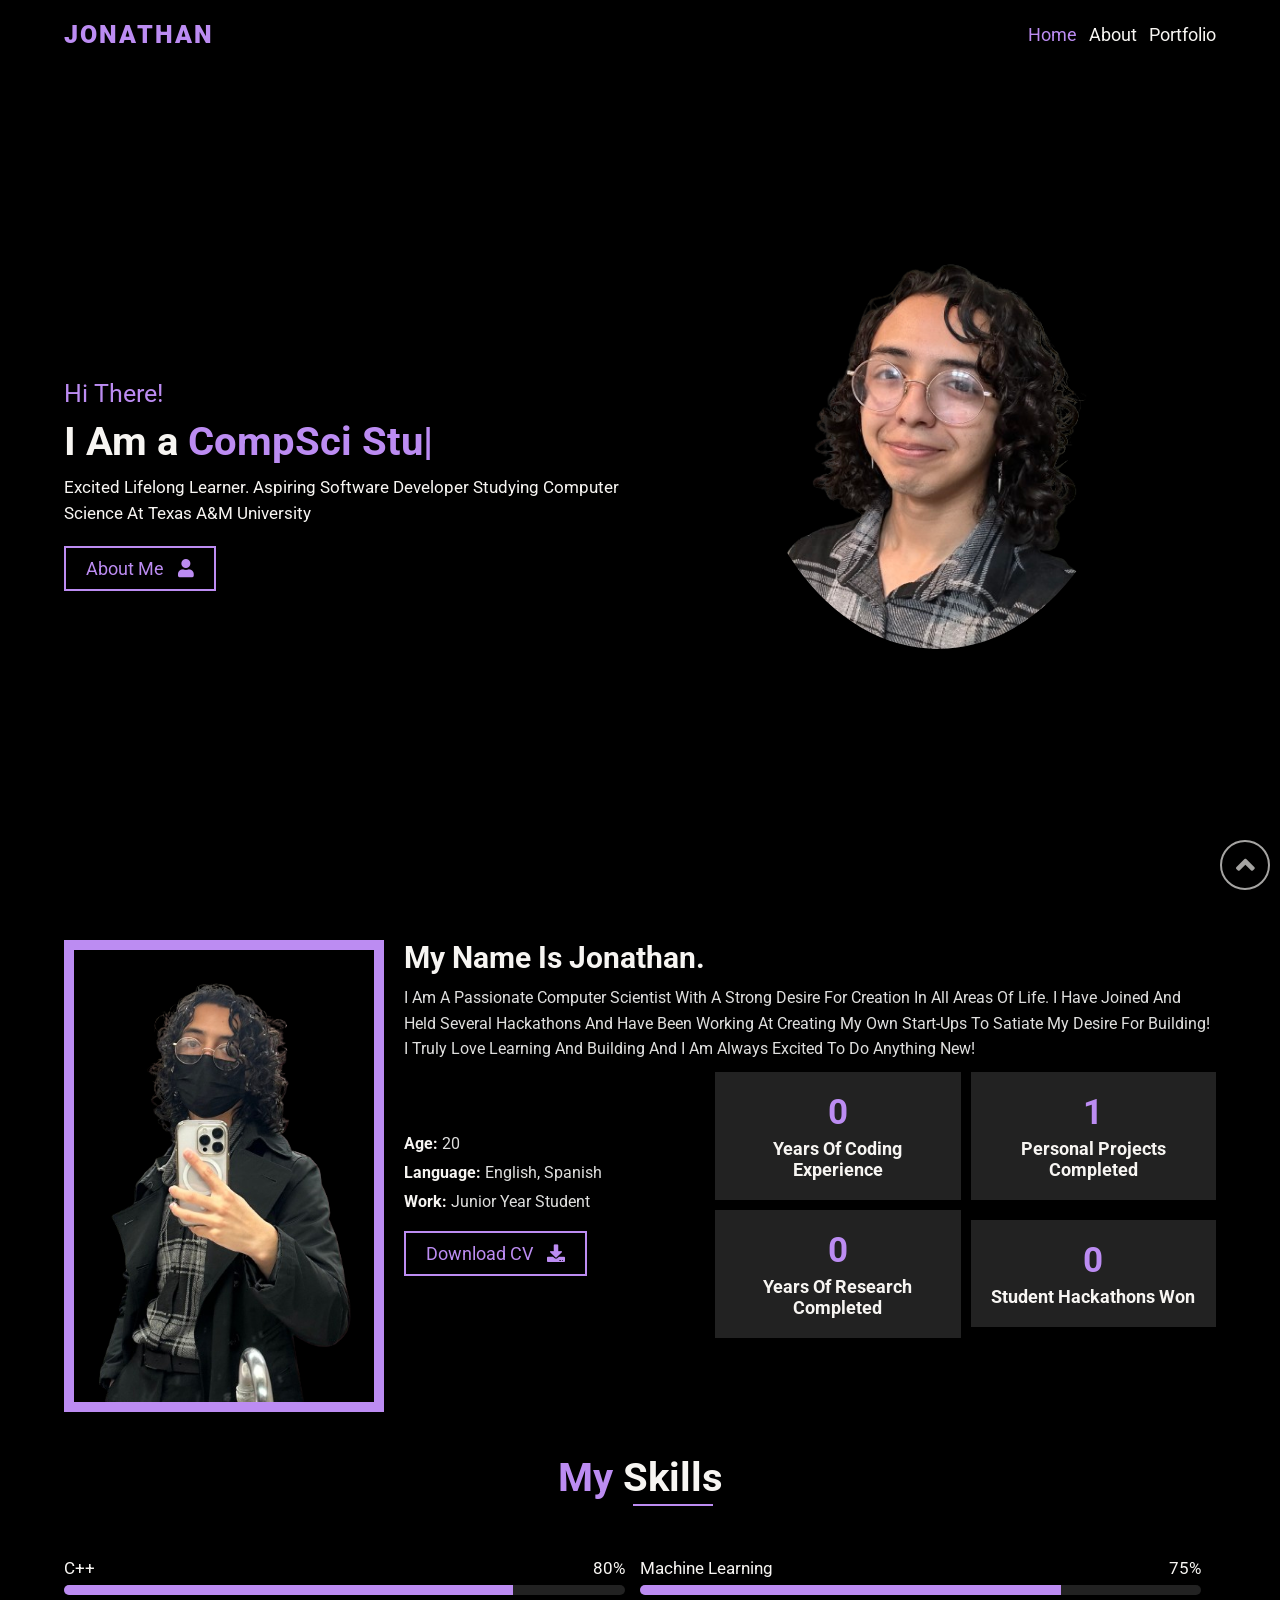
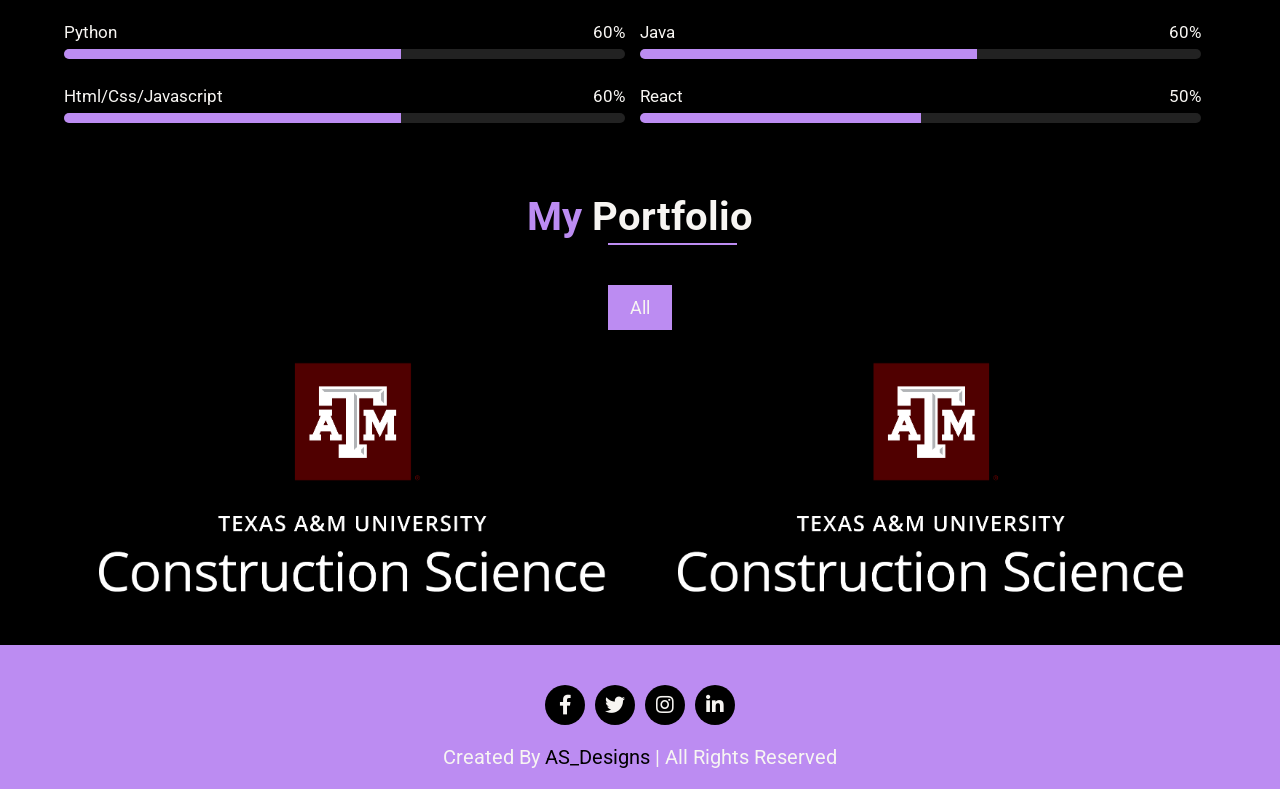
<file: index.html>
<!DOCTYPE html>
<html lang="en">
<head>

    <meta charset="UTF-8">
    <meta http-equiv="X-UA-Compatible" content="IE=edge">
    <meta name="viewport" content="width=device-width, initial-scale=1.0">

    <!-- Title -->
    <title>Personal Portfolio</title>

    <!-- Font-Awesome CSS -->
    <link rel="stylesheet" href="assets/vendors/font-awesome/css/all.min.css" />

    <!-- Swiper CSS -->
    <link rel="stylesheet" href="assets/vendors/swiper/swiper.css" />

    <!-- Magnific-Popup CSS -->
    <link rel="stylesheet" href="assets/vendors/magnific-popup/magnific-popup.css" />

    <!-- Custom Stylesheets -->
    <link rel="stylesheet"  href="assets/css/main.css" />
    <link rel="stylesheet" href="assets/css/responsive.css" />

</head>
<body>


    <!-------------------- Scroll-Top Area (Start) -------------------->
    <a href="#home" class="scroll-top">
        <i class="fas fa-angle-up"></i>
    </a>
    <!-------------------- Scroll-Top Area (End) -------------------->

        

    <!-------------------- Header Area (Start) -------------------->
    <header class="header">

        <!-- Logo -->
        <a class="logo" href="#home">
            <h2> Jonathan </h2> 
            <!-- <img src="assets/images/logo.png" alt="logo" /> -->
        </a>
        <!-- Logo End -->

        <!-- Navbar -->
        <nav class="navbar">
            <a href="#home">home</a>
            <a href="#about">about</a>
            <a href="#portfolio">portfolio</a>
        </nav>

        <!-- Menubar -->
        <div class="fas fa-bars" id="menu-btn"></div>
        
    </header>
    <!-------------------- Header Area (End) -------------------->
 


    <!-------------------- Home Area (Start) -------------------->
    <section class="home" id="home">

        <div class="box-container">

            <div class="content">
                <div class="text">
                    <h2>hi there!</h1>
                    <h1>I Am a <span class="typing-text"></span></h1>
                    <p>Excited lifelong learner. Aspiring software developer studying Computer Science at Texas A&M University</p>
                    <!-- <p>Creative web developer offering 4+ years of experience providing high-impact web solutions for many different organizations.</p> -->
                    <a href="#about" class="btn">about me <i class="fas fa-user"></i></a>
                </div>
            </div>
    
            <div class="image">
                <img src="assets/images/Home/Home-Image.png" alt="Home-Image">
            </div>

        </div>

    </section>

    <!-------------------- Home Area (End) -------------------->



    <!-------------------- About Area (Start) -------------------->
    <section class="about" id="about">

        <div class="box-container">

            <div class="image">
                <img src="assets/images/About/About-Image.png" alt="About-Image" />
            </div>
    
            <div class="content">

                <h2>My name is Jonathan.</h2>
                <p> I am a passionate computer scientist with a strong desire for creation in all areas of life.
                    I have joined and held several hackathons and have been working at creating my own start-ups
                    to satiate my desire for building! I truly love learning and building and I am always
                    excited to do anything new!
                </p>
                <div class="about-info">

                    <div class="info">
                        <h4>age: <span>20</span></h4>
                        <h4>language: <span>English, Spanish</span></h4>
                        <h4>work: <span>Junior Year Student</span></h4>
                        <a href="https://docs.google.com/document/d/1ZK_7krB624mshebb7GcXMIdJ0naPEToWJwdjHUOV6y4/edit?usp=sharing" class="btn">download CV <i class="fas fa-download"></i></a>
                    </div>

                    <div class="counting">

                        <div class="box">
                            <h1 class="count" data-count="2">2+</h1>
                            <h3>years of coding experience</h3>
                        </div>
                        
                        <div class="box">
                            <h1 class="count" data-count="3">3+</h1>
                            <h3>personal projects completed</h3>
                        </div>
            
                        <div class="box">
                            <h1 class="count" data-count="2">2+</h1>
                            <h3>years of research completed</h3>
                        </div>
                                    
                        <div class="box">
                            <h1 class="count" data-count="1">1+</h1>
                            <h3>student hackathons won</h3>
                        </div>
                    
                    </div>

                </div>
                
            </div>
            
        </div>

        <div class="skill-container">

            <div class="heading">
                <h2>my <span>skills</span></h2>
            </div>
    
            <div class="skills">
                <div class="skill-item item1">
                    <div class="box">
                        <h3>C++<span> 80% </span> </h3>
                        <div class="progress-bar"> <span></span> </div>
                    </div>
                    <div class="box">
                        <h3>Python<span> 60% </span> </h3>
                        <div class="progress-bar"> <span></span> </div>
                    </div>
                    <div class="box">
                        <h3>Html/Css/Javascript<span> 60% </span> </h3>
                        <div class="progress-bar"> <span></span> </div>
                    </div>
                </div>
    
                <div class="skill-item item2">
                    <div class="box">
                        <h3>Machine Learning<span> 75% </span> </h3>
                        <div class="progress-bar"> <span></span> </div>
                    </div>
                    <div class="box">
                        <h3>Java<span> 60% </span> </h3>
                        <div class="progress-bar"> <span></span> </div>
                    </div>
                    <div class="box">
                        <h3>React<span> 50% </span> </h3>
                        <div class="progress-bar"> <span></span> </div>
                    </div>
                </div>
    
            </div>
    
        </div>

    </section>
    <!-------------------- About Area (End) -------------------->

    

    <!-------------------- Qualification Area (Start) -------------------->
    <!-- <section class="qualification">

        <div class="heading">
            <h2>my <span>qualification</span></h2>
        </div>

        <div class="box-container">

            <div class="education">

                <div class="experience-item">
                    <i class="fas fa-graduation-cap"></i>
                    <div class="content">
                        <span>2015 - 2016</span>
                        <h3>engineering</h3>
                        <p>Lorem Ipsum Dolor Sit Amet Consectetur Adipisicing Elit. 
                            Vitae Vel Quasi Consectetur Expedita Ipsam Similique Maiores 
                            Ipsa? Error, Debitis Ullam.</p>
                    </div>
                </div>
    
                <div class="experience-item">
                    <i class="fas fa-graduation-cap"></i>
                    <div class="content">
                        <span>2016 - 2017</span>
                        <h3>engineering</h3>
                        <p>Lorem Ipsum Dolor Sit Amet Consectetur Adipisicing Elit. 
                            Vitae Vel Quasi Consectetur Expedita Ipsam Similique Maiores 
                            Ipsa? Error, Debitis Ullam.</p>
                    </div>
                </div>
        
                <div class="experience-item">
                    <i class="fas fa-graduation-cap"></i>
                    <div class="content">
                        <span>2017 - 2018</span>
                        <h3>engineering</h3>
                        <p>Lorem Ipsum Dolor Sit Amet Consectetur Adipisicing Elit. 
                            Vitae Vel Quasi Consectetur Expedita Ipsam Similique Maiores 
                            Ipsa? Error, Debitis Ullam.</p>
                    </div>
                </div>

            </div>

            <div class="experience">

                <div class="experience-item">
                    <i class="fas fa-briefcase"></i>
                    <div class="content">
                        <span>2018 - 2019</span>
                        <h3>front-end development</h3>
                        <p>Lorem Ipsum Dolor Sit Amet Consectetur Adipisicing Elit. 
                            Vitae Vel Quasi Consectetur Expedita Ipsam Similique Maiores 
                            Ipsa? Error, Debitis Ullam.</p>
                    </div>
                </div>
    
                <div class="experience-item">
                    <i class="fas fa-briefcase"></i>
                    <div class="content">
                        <span>2019 - 2020</span>
                        <h3>front-end development</h3>
                        <p>Lorem Ipsum Dolor Sit Amet Consectetur Adipisicing Elit. 
                            Vitae Vel Quasi Consectetur Expedita Ipsam Similique Maiores 
                            Ipsa? Error, Debitis Ullam.</p>
                    </div>
                </div>
    
                <div class="experience-item">
                    <i class="fas fa-briefcase"></i>
                    <div class="content">
                        <span>2020 - 2021</span>
                        <h3>front-end development</h3>
                        <p>Lorem Ipsum Dolor Sit Amet Consectetur Adipisicing Elit. 
                            Vitae Vel Quasi Consectetur Expedita Ipsam Similique Maiores 
                            Ipsa? Error, Debitis Ullam.</p>
                    </div>
                </div>
    
            </div>

        </div>
    </section> -->

    <!-------------------- Qualification Area (End) -------------------->



    <!-------------------- Portfolio Area (Start) -------------------->
    <section class="portfolio" id="portfolio">

        <div class="heading">
            <h2>my <span>portfolio</span></h2>
        </div>

        <div class="gallery">

            <ul class="controls">
                <li class="button btn active" data-filter="all">all</li>
                <!-- <li class="button btn" data-filter="web">web development</li>
                <li class="button btn" data-filter="design">graphic design</li>
                <li class="button btn" data-filter="photography">photography</li> -->
            </ul>
    
            <div class="box-container">
    
                <div class="portfolio-item image web">
                    <img src="assets/images/Portfolio/portfolio-1.png" alt="Portfolio-Image" />
                    <div class="content">
                        <h4>AI Research Project</h4>
                        <p>Analyzed OSHA Accident Database to find the effects of Weather on Fatality rates. And tested 
                            the effectiveness of several AI models such as SVM, KNN, Decision-Tree, and Random Forest.
                        </p>
                        <a data-effect="mfp-newspaper" href="assets/images/Portfolio/portfolio-1.png" class="view-btn"><i class="fas fa-search-plus"></i></a>
                    </div>
                </div>
    
                <div class="portfolio-item image web">
                    <img src="assets/images/Portfolio/portfolio-2.png" alt="Portfolio-Image" />
                    <div class="content">
                        <h4>AI Research Project</h4>
                        <p>Developed an AI model that could detect 16 types of unsafe behavior on the construction field.
                            It did so using an insole sensor to detect unsafe footing, an IMU sensor for height information
                            , and a camera for visual information on misused safety equipment.
                        </p>
                        <a data-effect="mfp-newspaper" href="assets/images/Portfolio/portfolio-2.png" class="view-btn"><i class="fas fa-search-plus"></i></a>
                    </div>
                </div>
                
<!--     
                <div class="portfolio-item image design">
                    <img src="assets/images/Portfolio/portfolio-3.png" alt="Portfolio-Image" />
                    <div class="content">
                        <h4>graphic design</h4>
                        <p>category</p>
                        <a data-effect="mfp-newspaper" href="assets/images/Portfolio/portfolio-3.png" class="view-btn"><i class="fas fa-search-plus"></i></a>
                    </div>
                </div>
    
                <div class="portfolio-item image design">
                    <img src="assets/images/Portfolio/portfolio-4.png" alt="Portfolio-Image" />
                    <div class="content">
                        <h4>graphic design</h4>
                        <p>category</p>
                        <a data-effect="mfp-newspaper" href="assets/images/Portfolio/portfolio-4.png" class="view-btn"><i class="fas fa-search-plus"></i></a>
                    </div>
                </div>
                <div class="portfolio-item image photography">
                    <img src="assets/images/Portfolio/portfolio-5.png" alt="Portfolio-Image" />
                    <div class="content">
                        <h4>photography</h4>
                        <p>category</p>
                        <a data-effect="mfp-newspaper" href="assets/images/Portfolio/portfolio-5.png" class="view-btn"><i class="fas fa-search-plus"></i></a>
                    </div>
                </div>
    
                <div class="portfolio-item image photography">
                    <img src="assets/images/Portfolio/portfolio-6.png" alt="Portfolio-Image" />
                    <div class="content">
                        <h4>photography</h4>
                        <p>category</p>
                        <a data-effect="mfp-newspaper" href="assets/images/Portfolio/portfolio-6.png" class="view-btn"><i class="fas fa-search-plus"></i></a>
                    </div>
                </div> -->
    
            </div>
    
        </div>
        
    </section>
    <!-------------------- Portfolio Area (End) -------------------->




    <!-------------------- Footer Area (Start) -------------------->
    <footer>
        <div class="social">
            <a href="#" class="fab fa-facebook-f"></a>
            <a href="#" class="fab fa-twitter"></a>
            <a href="#" class="fab fa-instagram"></a>
            <a href="#" class="fab fa-linkedin-in"></a>
        </div>

        <div class="content">
            <p>created by <span>AS_Designs</span> | all rights reserved</p>
        </div>
    </footer>
    <!-------------------- Footer Area (End) -------------------->



    <!-- JQuery -->
    <script src="assets/vendors/jquery/jquery-3.6.0.js"></script>

    <!-- SWIPER JS -->
    <script src="assets/vendors/swiper/swiper.js"></script>

    <!-- Magnific-Popup JS -->
    <script src="assets/vendors/magnific-popup/jquery.magnific-popup.js"></script>

    <!-- Typed JS -->
    <script src="assets/vendors/typed/typed.js"></script>

    <!-- Custom Script File -->
    <script src="assets/js/script.js"></script>
    <script src="assets/js/scroll-spy.js"></script>
    <script src="assets/js/counter-up.js"></script>
    <script src="assets/js/portfolio.js"></script>
    <script src="assets/js/testi-slider.js"></script>
    <script src="assets/js/blog-slider.js"></script>

    <!---------------- Custom Script ---------------->

    <!-- Typed Script -->
    <script>
        var typed = new Typed('.typing-text', {

            strings: ['CompSci Student', 'Self-Starter', 'Photographer', 'Fashionista'],
            typeSpeed: 120,
            loop: true
        });
    </script>

    <!-- Contact-Form Script -->
    <script>
        jQuery('#contactUs-Form').on('submit',function(e){
          jQuery('#msg').html('');
          jQuery('#submit').html('Please wait');
          jQuery('#submit').attr('disabled',true);
          jQuery.ajax({
              url:'assets/php/submit.php',
              type:'post',
              data:jQuery('#contactUs-Form').serialize(),
              success:function(result){
                  jQuery('#msg').html(result);
                  jQuery('#submit').html('Submit');
                  jQuery('#submit').attr('disabled',false);
                  jQuery('#contactUs-Form')[0].reset();
              }
          });
          e.preventDefault();
        });
    </script>

</body>
</html>
</file>
<file: assets/css/main.css>
/* Table of Contents
----------------------------------

0- Global CSS
1- Heading CSS
2- Button CSS
3- Header Area CSS
4- Home Area CSS
5- About Area CSS
6- Qualification Area CSS 
7- Services Area CSS
8- Portfolio Area CSS
9- Testimonials Area CSS
10- Blog Area CSS
11- Contact Area CSS
12- Footer Area CSS
13- Scroll-Top Area CSS

*/


/*--------------------- 0- Global CSS (Start) ---------------------*/
@import url('https://fonts.googleapis.com/css2?family=Roboto:wght@100;300;400;500;700;900&display=swap');

:root{
    --purple: #BC8CF2;
    --black: #000000;
    --white: #F7F5F2;
    --grey: #DFDFDE;
}

*{
    font-family: 'Roboto', sans-serif;
    -webkit-box-sizing: border-box;
            box-sizing: border-box;
    margin: 0;
    padding: 0;
    text-decoration: none;
    text-transform: capitalize;
    border: none;
    outline: none;
    -webkit-transition: all 0.2s linear;
       -moz-transition: all 0.2s linear;
         -o-transition: all 0.2s linear;
  	        transition: all 0.2s linear;
}

*::selection{
    color: var(--white);
    background-color: var(--purple);
}

html{
    font-size: 62.5%;
    overflow-x: hidden;
    scroll-behavior: smooth;
    scroll-padding-top: 6rem;
}

body{
    background-color: var(--black);
}

section{
    padding: 2rem 5%;
}

::-webkit-scrollbar{
    width: 0.8rem;
}

::-webkit-scrollbar-thumb{
    border-radius: 1rem;
    background-color: var(--purple);
}

::-webkit-scrollbar-track{
    background-color: var(--black);
}

.swiper-pagination-bullet{
    height: 1rem;
    width: 1rem;
    border-radius: 50rem;
    background-color: var(--grey);
}

.swiper-pagination-bullet-active{
    width: 3rem;
    background: var(--purple);
}

/*--------------------- 0- Global CSS (End) ---------------------*/



/*--------------------- 1- Heading CSS (Start) ---------------------*/
.heading{
    margin-bottom: 2rem;
}

.heading h2{
    text-align: center;
    padding-bottom: 2rem;
    color:var(--purple);
    font-size: 4rem;
}

.heading h2 span{
    position: relative;
    z-index: 0;
    color: var(--white);
}

.heading h2 span::before{
    content: '';
    position: absolute;
    bottom: -0.5rem; left: 0;
    z-index: -1;
    background: var(--purple);
    height: 0.2rem;
    width: 80%;
    margin-left: 10%;
}

/*--------------------- 1- Heading CSS (End) ---------------------*/



/*--------------------- 2- Button CSS (Start) ---------------------*/
.btn{
    display: inline-block;
    padding: 1rem 2rem;
    font-size: 1.8rem;
    color: var(--purple);
    background-color: transparent;
    border: 0.2rem solid var(--purple);
}

.btn i{
    padding-left: 1rem;
}

.btn:hover{
    color: var(--white);
    background-color: var(--purple);
    cursor: pointer;
}

/*--------------------- 2- Button CSS (End) ---------------------*/



/*--------------------- 3- Header Area CSS (Start) ---------------------*/
header{
    position: fixed;
    top: 0;
    left: 0;
    width: 100%;
    padding: 2rem 5%;
    display: -webkit-box;
    display: -ms-flexbox;
    display: flex;
    -webkit-box-pack: justify;
    -ms-flex-pack: justify;
    justify-content: space-between;
    -webkit-box-align: center;
    -ms-flex-align: center;
    align-items: center;
    background: transparent;
    -webkit-transition: all 0.5s linear;
       -moz-transition: all 0.5s linear;
         -o-transition: all 0.5s linear;
            transition: all 0.5s linear;
    z-index: 999;
}

header.sticky{
    border-bottom: 0.1rem solid var(--grey);
    background: rgba(0, 0, 0, 0.8);
}

header .logo h2{
    font-size: 2.5rem;
    font-weight: 900;
    color: var(--purple);
    text-transform: uppercase;
    letter-spacing: 0.2rem;
}

header .navbar a{
    color: var(--white);
    font-size: 1.8rem;
    margin-left: 1rem;
}

header .navbar a:hover,
header .navbar a.active{
    color: var(--purple);
}

header #menu-btn{
    font-size: 3rem;
    color: var(--white);
    cursor: pointer;
    -webkit-transition: all 0.5s linear;
       -moz-transition: all 0.5s linear;
         -o-transition: all 0.5s linear;
            transition: all 0.5s linear;
    display: none;
}

header .fa-times{
    -webkit-transform: rotate(180deg);
            transform: rotate(180deg);
}

header #menu-btn:hover{
    color: var(--purple);
}

/*--------------------- 3- Header Area CSS (End) ---------------------*/



/*--------------------- 4- Home Area CSS (Start) ---------------------*/
.home{
    padding: 0rem 5%;
    background-color: var(--black);
    min-height: 100vh;
}

.home .box-container{
    min-height: 100vh;
    display: -webkit-box;
    display: -ms-flexbox;
    display: flex;
    -webkit-box-pack: center;
    -ms-flex-pack: center;
    justify-content: center;
    -webkit-box-align: center;
    -ms-flex-align: center;
    align-items: center;
    -ms-flex-wrap: wrap;
    flex-wrap: wrap;
    gap: 4rem;
}

.home .image{
    text-align: center;
    -webkit-box-flex: 1;
      -ms-flex: 1 1 40rem;
          flex: 1 1 40rem;

}

.home .image img{
    height: 40rem;
    width: 40rem;
    border-radius: 50% 50% 50% 50% / 30% 30% 70% 70% ;
    object-fit:cover;
}

.home .content{
    -webkit-box-flex: 1;
    -ms-flex: 1 1 40rem;
        flex: 1 1 40rem;

    display: -webkit-box;
    display: -ms-flexbox;
    display: flex;

    -webkit-box-pack: center;
    -ms-flex-pack: center;
    justify-content: center;

    -webkit-box-align: center;
    -ms-flex-align: center;
    align-items: center;

    margin-top: 7rem;
}

.home .content h2{
    font-size: 2.5rem;
    font-weight: 400;
    color: var(--purple);
}

.home .content h1{
    font-size: 4rem;
    color: var(--white);
    padding: 1rem 0;
    text-transform: none;
}

.home .content h1 span{
    color: var(--purple);

}

.home .content p{
    font-size: 1.7rem;
    font-weight: 400;
    color: var(--white);
    padding-bottom: 2rem;
    line-height: 1.5;
}
/*--------------------- 4- Home Area CSS (End) ---------------------*/



/*--------------------- 5- About Area CSS (Start) ---------------------*/
.about .box-container{
    display: -webkit-box;
    display: -ms-flexbox;
    display: flex;
    -webkit-box-pack: center;
    -ms-flex-pack: center;
    justify-content: center;
    -ms-flex-wrap: wrap;
    flex-wrap: wrap;
    gap: 2rem;
    padding: 2rem 0;
}

.about .image{
    width: 32rem;
    text-align: center;
}

.about .image img{
    width: 100%;
    border: 1rem solid var(--purple);
}

.about .content{
    -webkit-box-flex: 1;
    -ms-flex: 1 1 55rem;
        flex: 1 1 55rem;
}

.about .content h2{
    font-size: 3rem;
    color: var(--white);
    padding-bottom: 1rem;
}

.about .content > p{
    font-size: 1.6rem;
    color: var(--grey);
    line-height: 1.6;
    padding-bottom: 1rem;
}

.about .content .about-info{
    display: -webkit-box;
    display: -ms-flexbox;
    display: flex;
    -webkit-box-pack: start;
    -ms-flex-pack: start;
        justify-content: flex-start;
    -webkit-box-align: center;
    -ms-flex-align: center;
    align-items: center;
    -ms-flex-wrap: wrap;
    flex-wrap: wrap;
    gap: 1rem;
}

.about .content .about-info .info{
    -webkit-box-flex: 1;
    -ms-flex: 1 1 15rem;
        flex: 1 1 15rem;
}

.about .content .about-info .info h4{
    font-size: 1.6rem;
    color: var(--white);
    padding-bottom: 1rem;
}

.about .content .about-info .info span{
    font-size: 1.6rem;
    font-weight: 400;
    color: var(--grey);
}

.about .content .about-info .info .btn{
    margin-top: 1rem;
}

.counting{
    -webkit-box-flex: 1;
    -ms-flex: 1 1 35rem;
        flex: 1 1 35rem;
    display: -webkit-box;
    display: -ms-flexbox;
    display: flex;
    -webkit-box-align: center;
    -ms-flex-align: center;
    align-items: center;
    -webkit-box-pack: center;
    -ms-flex-pack: center;
    justify-content: center;
    -ms-flex-wrap: wrap;
        flex-wrap: wrap;
    gap: 1rem;
}

.counting .box{
    -webkit-box-flex: 1;
    -ms-flex: 1 1 18rem;
        flex: 1 1 18rem;
    text-align: center;
    background-color: #222;
    padding: 2rem;
}

.counting .box .count{
    font-size: 3.5rem;
    color: var(--purple);
    padding-bottom: 0.5rem;
}

.counting .box h3{
    font-size: 1.8rem;
    color: var(--white);
}

.skill-container{
    padding: 2rem 0;
}

.skills{
    display: -webkit-box;
    display: -ms-flexbox;
    display: flex;
    -ms-flex-wrap: wrap;
        flex-wrap: wrap;
}

.skill-item{
    -webkit-box-flex: 1;
    -ms-flex: 1 1 30rem;
        flex: 1 1 30rem;
    margin-right: 1.5rem;
}

.skill-item .box{
    padding:1rem 0;
}

 .skill-item .box h3{
    display: -webkit-box;
    display: -ms-flexbox;
    display: flex;
    -webkit-box-pack: justify;
        -ms-flex-pack: justify;
    justify-content: space-between;
    padding:.7rem 0;
    font-size: 1.7rem;
    color: var(--white);
    font-weight: 400;
}

 .skill-item .box .progress-bar{
    width:100%;
    background:#222;
    overflow:hidden;
    height:1rem;
    border-radius: 50rem;
}

 .skill-item .box .progress-bar span{
    display:block;
    height:100%;
    background: var(--purple);
}

 .skill-item.item1 .box:nth-child(1) .progress-bar span{
    width:80%;
}

 .skill-item.item1 .box:nth-child(2) .progress-bar span{
    width:60%;
}

 .skill-item.item1 .box:nth-child(3) .progress-bar span{
    width:60%;
}

.skill-item.item2 .box:nth-child(1) .progress-bar span{
    width:75%;
}

 .skill-item.item2 .box:nth-child(2) .progress-bar span{
    width:60%;
}

 .skill-item.item2 .box:nth-child(3) .progress-bar span{
    width:50%;
}

/*--------------------- 5- About Area CSS (End) ---------------------*/



/*--------------------- 6- Qualification Area CSS (Start) ---------------------*/
.qualification .box-container{
    display: -webkit-box;
    display: -ms-flexbox;
    display: flex;
    -webkit-box-pack: center;
    -ms-flex-pack: center;
    justify-content: center;
    -webkit-box-align: center;
    -ms-flex-align: center;
    align-items: center;
    -ms-flex-wrap: wrap;
    flex-wrap: wrap;
    gap: 4rem;
}

.education, .experience{
    -webkit-box-flex: 1;
    -ms-flex: 1 1 40rem;
        flex: 1 1 40rem;
}

.experience-item{
    position: relative;
    -webkit-box-flex: 1;
    -ms-flex: 1 1 40rem;
        flex: 1 1 40rem;
    padding: 0 3rem 2rem 3rem;
    border-left: 0.2rem solid var(--purple);
    margin-left: 2rem;
}

.experience-item i{
    position: absolute;
    top: 0; 
    left: -2.5rem;
    height:5rem;
    width: 5rem;
    border-radius: 50%;
    line-height: 5rem;
    text-align: center;
    font-size: 2rem;
    color:var(--white);
    background:var(--purple);
}

.experience-item .content{
    border-radius: 0.5rem;
    padding: 1rem 2rem;
    border-left: 2rem;
}

.experience-item span{
    background: #222;
    color: var(--white);
    padding: 0.5rem 1.5rem;
    font-size: 1.8rem;
    border-radius: 50rem;
}

.experience-item h3{
    font-size: 2.5rem;
    color: var(--white);
    padding: 2rem 0;
}

.experience-item p{
    color: var(--grey);
    font-size: 1.6rem;
    line-height: 2.5rem;
}

/*--------------------- 6- Qualification Area CSS (End) ---------------------*/



/*--------------------- 7- Services Area CSS (Start) ---------------------*/
.service .box-container{
    display: -webkit-box;
    display: -ms-flexbox;
    display: flex;
    -webkit-box-pack: center;
    -ms-flex-pack: center;
    justify-content: center;
    -webkit-box-align: center;
    -ms-flex-align: center;
    align-items: center;
    -ms-flex-wrap: wrap;
    flex-wrap: wrap;
    gap: 1.5rem;
}

.service-item{
    -webkit-box-flex: 1;
    -ms-flex: 1 1 33rem;
        flex: 1 1 33rem;
    background-color: var(--black);
    padding: 4rem 3rem;
    text-align: center;
    border: 0.1rem solid rgba(255,255, 255, 0.3);
    border-radius: 0.5rem;
    -webkit-transition: all 0.5s linear;
       -moz-transition: all 0.5s linear;
         -o-transition: all 0.5s linear;
            transition: all 0.5s linear;
}

.service-item:hover{
    background-color: var(--purple);
}

.service-item i{
    color: var(--white);
    font-size: 4rem;
}

.service-item h3{
    font-size: 2rem;
    color: var(--white);
    padding: 1.5rem 0;
}

.service-item p{
    font-size: 1.6rem;
    color: var(--grey);
    line-height: 1.6;
}

.service-item:hover p{
    color: var(--white);
}

/*--------------------- 7- Services Area CSS (End) ---------------------*/



/*--------------------- 8- Portfolio Area CSS (Start) ---------------------*/
.controls{
    display: -webkit-box;
    display: -ms-flexbox;
    display: flex;
    -webkit-box-pack: center;
    -ms-flex-pack: center;
    justify-content: center;
    -webkit-box-align: center;
    -ms-flex-align: center;
    align-items: center;
    -ms-flex-wrap: wrap;
    flex-wrap: wrap;
    list-style-type: none;
    margin-top: 2rem;
}

.controls .button{
    cursor: pointer;
    margin: 0.5rem;
}

.controls .button.active{
    cursor: pointer;
    background-color: var(--purple);
    color: var(--white);
}

.portfolio .box-container{
    display: -ms-grid;
    display: grid;
    grid-template-columns: repeat(auto-fit, minmax(33rem, 1fr));
    gap: 0.5rem;
    padding: 2rem 0; 
}

.portfolio-item{
    border-radius: 0.5rem;
    height: 25rem;
    overflow: hidden;
    position: relative;
}

.portfolio-item img{
    height: 100%;
    width: 100%;
    object-fit: cover;
}

.portfolio-item .content{
    content: '';
    position: absolute;
    top: 10%;
    left: 10%;
    height: 80%;
    width: 80%;
    border-radius: 0.5rem;
    background-color: rgba(0, 0, 0, 0.8);
    display: -webkit-box;
    display: -ms-flexbox;
    display: flex;
    -webkit-box-pack: center;
    -ms-flex-pack: center;
    justify-content: center;
    -webkit-box-align: center;
    -ms-flex-align: center;
    align-items: center;
    -webkit-box-orient: vertical;
    -webkit-box-direction: normal;
        -ms-flex-direction: column;
            flex-direction: column;
    -webkit-transform: scale(0);
            transform: scale(0);
}

.portfolio-item .content h4{
    font-size: 2rem;
    font-weight: bold;
    color: var(--purple);
    transform-origin: top;
    -webkit-transform: translateY(-10rem);
            transform: translateY(-10rem);
    opacity: 0;
    padding-bottom: 1rem;
    -webkit-transition: all 0.4s linear;
       -moz-transition: all 0.4s linear;
         -o-transition: all 0.4s linear;
            transition: all 0.4s linear;
}

.portfolio-item .content p{
    font-size: 1.8rem;
    font-weight: 400;
    color: var(--white);
    transform-origin: top;
    -webkit-transform: translateY(-10rem);
            transform: translateY(-10rem);
    opacity: 0;
    -webkit-transition: all 0.4s linear;
       -moz-transition: all 0.4s linear;
         -o-transition: all 0.4s linear;
            transition: all 0.4s linear;
}

.portfolio-item .content .view-btn{
    font-size: 2rem;
    color: var(--purple);
    transform-origin: top;
    -webkit-transform: translateY(-10rem);
            transform: translateY(-10rem);
    opacity: 0;
    -webkit-transition: all 0.4s linear;
       -moz-transition: all 0.4s linear;
         -o-transition: all 0.4s linear;
            transition: all 0.4s linear;
    border-radius: 5rem;
    margin-top: 1.5rem;
}

.portfolio-item:hover .content{
    -webkit-transform: scale(1);
            transform: scale(1);
}

.portfolio-item:hover .content h4{
    -webkit-transform: translateY(0);
            transform: translateY(0);
    opacity: 1;
}

.portfolio-item:hover .content p{
    -webkit-transform: translateY(0);
            transform: translateY(0);
    opacity: 1;
}

.portfolio-item:hover .content .view-btn{
    -webkit-transform: translateY(0);
            transform: translateY(0);
    opacity: 1;
}

.portfolio-item:hover img{
    -webkit-transform: scale(1.2);
            transform: scale(1.2);
}

/*CSS3 Animation Effects for Magnific Popup*/

/* start state */
.mfp-newspaper  .mfp-with-anim {
    opacity: 0;
    -webkit-transition: all 0.2s ease-in-out; 
            transition: all 0.2s ease-in-out; 

    -webkit-transform: scale(0) rotate(500deg);
            transform: scale(0) rotate(500deg);
}
.mfp-newspaper.mfp-bg {
    opacity: 0;
    -webkit-transition: all 0.2s ease-in-out; 
            transition: all 0.2s ease-in-out; 
}
  
/* animate in */
.mfp-newspaper.mfp-ready .mfp-with-anim {
    opacity: 1;
    -webkit-transform: scale(1) rotate(0deg);
            transform: scale(1) rotate(0deg);
}
.mfp-newspaper.mfp-ready.mfp-bg {
    opacity: 0.8;
}
  
/* animate out */
.mfp-newspaper.mfp-removing .mfp-with-anim {
    -webkit-transform: scale(0) rotate(500deg);
            transform: scale(0) rotate(500deg);
    opacity: 0;
}
.mfp-newspaper.mfp-removing.mfp-bg {
    opacity: 0;
}


/*--------------------- 8- Portfolio Area CSS (End) ---------------------*/



/*--------------------- 9- Testimonials Area CSS (Start) ---------------------*/
.testimonial-slider{
    position: relative;
    padding-bottom: 4rem;
    overflow: hidden;
}

.testi-item{
    text-align: center;
    border: 0.1rem solid var(--grey);
    border-radius: 0.5rem;
    padding: 4rem 2rem;
}

.testi-item:hover{
    border-color: var(--purple);
}

.testi-item img{
    height: 10rem;
    width: 10rem;
    border-radius: 50%;
    border: 0.5rem solid var(--white);
}

.testi-item .fa-quote-left{
    display: block;
    font-size: 3rem;
    color: var(--white);
    margin: 1rem 0;
}

.testi-item p{
    color: var(--grey);
    font-size: 1.5rem;
    line-height: 1.5;
}

.testi-item .intro{
    margin: 1rem 0;
}

.testi-item .intro h3{
    font-size: 2rem;
    color: var(--white);
    padding-bottom: 0.5rem;
}

.testi-item .intro h5{
    color: var(--purple);
    font-size: 1.4rem;
    font-weight: 400;
}

/*--------------------- 9- Testimonials Area CSS (End) ---------------------*/



/*--------------------- 10- Blog Area CSS (Start) ---------------------*/
.blog-slider{
    position: relative;
    padding-bottom: 4rem;
    overflow: hidden;
}

.blog-item{
    background-color: #222;
    border: 0.1rem solid rgba(0, 0, 0, 0.1);
    border-radius: 0.5rem;
    overflow: hidden;
}

.blog-item .image{
    height: 25rem;
    overflow: hidden;
}

.blog-item:hover .image img{
    -webkit-transform: scale(1.2);
            transform: scale(1.2);
}

.blog-item .image img{
    height: 100%;
    width: 100%;
    object-fit: cover;
}

.blog-item .content{
    padding: 2rem 1rem;
}

.blog-item .content .intro{
    display: -webkit-box;
    display: -ms-flexbox;
    display: flex;
    -webkit-box-pack: justify;
    -ms-flex-pack: justify;
    justify-content: space-between;
    border-bottom: 0.2rem solid var(--grey);
    padding: 1rem 0;
    margin-bottom: 1.5rem;
}

.blog-item .content .intro h5{
    font-size: 1.5rem;
}

.blog-item .content .intro h5 i{
    color: var(--purple);
    padding-right: 0.5rem;
}

.blog-item .content .intro h5 span{
    color: var(--grey);
}

.blog-item .content .main-heading{
    font-size: 2rem;
    font-weight: bold;
    color: var(--white);
}

.blog-item p{
    padding: 1rem 0;
    font-size: 1.6rem;
    color: var(--grey);
}

.blog-item .btn{
    margin-top: 1rem;
}

/*--------------------- 10- Blog Area CSS (End) ---------------------*/



/*--------------------- 11- Contact Area CSS (Start) ---------------------*/
.contact .alert{
    font-size: 2rem;
    color: var(--purple);
    border-radius: 0.5rem;
    padding-left: 1rem;
}

.contact .box-container{
    display: -webkit-box;
    display: -ms-flexbox;
    display: flex;
    -webkit-box-pack: center;
    -ms-flex-pack: center;
    justify-content: center;
    -webkit-box-align: center;
    -ms-flex-align: center;
    align-items: center;
    -ms-flex-wrap: wrap;
    flex-wrap: wrap;
    gap: 2rem;
}

.contact-info{
    -webkit-box-flex: 1;
    -ms-flex: 1 1 42rem;
        flex: 1 1 42rem;
}

.contact-info h3{
    font-size: 3rem;
    color: var(--white);
}

.contact-info > p{
    font-size: 1.6rem;
    color: var(--grey);
    padding: 0.5rem 0;
}

.contact-info .info-item{
    padding: 1rem 0;
}

.contact-info .info-item .gmail,
.contact-info .info-item .linkedin,
.contact-info .info-item .github{
    text-transform: none;
}

.contact-info .info-item h4{
    font-size: 1.8rem;
    color: var(--white);
}

.contact-info .info-item .detail{
    display: -webkit-box;
    display: -ms-flexbox;
    display: flex;
    -webkit-box-align: center;
    -ms-flex-align: center;
    align-items: center;
}

.contact-info .info-item .detail .fas,
.contact-info .info-item .detail .fab{
    border-radius: 50%;
    color: var(--purple);
    display: -webkit-box;
    display: -ms-flexbox;
    display: flex;;
    -webkit-box-pack: center;
    -ms-flex-pack: center;
    justify-content: center;
    -webkit-box-align: center;
    -ms-flex-align: center;
    align-items: center;
    font-size: 1.5rem;
}

.contact-info .info-item .detail p{
    font-size: 1.6rem;
    color: var(--grey);
    line-height: 1.6;
    padding-left: 1rem;
}

.contact-form{
    -webkit-box-flex: 1;
    -ms-flex: 1 1 42rem;
        flex: 1 1 42rem;
}

.contact-form .box{
    width: 100%;
    text-transform: none;
    color: var(--grey);
    font-size: 1.6rem;
    border: 0.1rem solid rgba(0, 0, 0, 0.1);
    padding: 1.5rem;
    margin: 0.5rem 0;
    background-color: #222;
}

.contact-form .box:focus{
    border-color: var(--white);
}

.contact-form .box::placeholder{
    color: var(--grey);
}

.contact-form textarea{
    height: 15rem;
    resize: none;
}

.contact-form .btn{
    margin-top: 1rem;
}

/*--------------------- 11- Contact Area CSS (End) ---------------------*/



/*--------------------- 12- Footer Area CSS (Start) ---------------------*/
footer{
    background-color: var(--purple);
    padding: 2rem 0;
    text-align: center;
}

footer .social{
    display: -webkit-box;
    display: -ms-flexbox;
    display: flex;
    -webkit-box-pack: center;
    -ms-flex-pack: center;
    justify-content: center;
    padding: 2rem 0;
}

footer .social .fab{
    background-color: var(--black);
    border-radius: 50%;
    height: 4rem;
    width: 4rem;
    color: var(--white);
    font-size: 2rem;
    display: -webkit-box;
    display: -ms-flexbox;
    display: flex;
    -webkit-box-pack: center;
    -ms-flex-pack: center;
    justify-content: center;
    -webkit-box-align: center;
    -ms-flex-align: center;
    align-items: center;
    margin: 0 0.5rem;
}

footer .social .fab:hover{
    color: var(--black);
    background-color: var(--white);
}

footer .content p{
    font-size: 2rem;
    color: var(--white);
}

footer .content p span{
    color: var(--black);
}

/*--------------------- 12- Footer Area CSS (End) ---------------------*/



/*--------------------- 13- Scroll-Top (Start) ---------------------*/
.scroll-top{
    position: fixed;
    bottom: 1rem;
    right:1rem;
    height: 5rem;
    width: 5rem;
    font-size: 3rem;
    font-weight:lighter;
    background: var(--black);
    color: var(--white);
    border: 0.2rem solid var(--white);
    border-radius: 50%;
    -webkit-transition: all 0.2s;
    -moz-transition: all 0.2s;
    -o-transition: all 0.2s;
    transition: all 0.2s;
    z-index: 999;
    display: -webkit-box;
    display: -ms-flexbox;
    display: flex;
    -webkit-box-pack: center;
    -ms-flex-pack: center;
    justify-content: center;
    -webkit-box-align: center;
    -ms-flex-align: center;
    align-items: center;
  }

  .scroll-top:hover{
    background: var(--white);
    color:var(--black);
  }

/*--------------------- 13- Scroll-Top (End) ---------------------*/
</file>
<file: assets/css/responsive.css>
/*--------------------- Responsive (Start) ---------------------*/
@media (max-width: 991px){
    html{
        font-size: 55%;
    }
}

@media (max-width: 768px){
    header #menu-btn{
        display: block;
      } 
  
      .header .navbar{
        width: 30rem;
        position: absolute;
        right: 0; 
        top:100%;
        padding: 0rem 2rem;
        background: #F7F5F2;
        border: 0.1rem solid #BC8CF2;
        -webkit-transition: 0.2s linear;
        -moz-transition: 0.2s linear;
        -o-transition: 0.2s linear;
        transition: 0.2s linear;
        -webkit-transform: translateX(100%);
        transform: translateX(100%);
        height: calc(100vh - 6rem);
        overflow-y: auto;
        -webkit-box-shadow: 0 0.5rem 1rem rgba(0, 0, 0, 0.1);
        box-shadow: 0 0.5rem 1rem rgba(0, 0, 0, 0.1);
    }
  
    .header .navbar.active{
        -webkit-transform: translateX(0);
        transform: translateX(0);
    }
  
    .header .navbar a{
        display: block;
        color: #000000;
        padding: 1.5rem 0;
        margin: 1rem 0;
    }
  
    .navbar::-webkit-scrollbar{
        width: 0.8rem;
    }
  
    .navbar::-webkit-scrollbar-thumb{
        border-radius: 1rem;
        background-color: #BC8CF2;
    }
  
    .navbar::-webkit-scrollbar-track{
        background: transparent;
    }

    section, header{
        padding: 2rem;
    }

}

@media (max-width: 450px){
    html{
        font-size: 50%;
    }

    section, header{
        padding: 1rem;
    }



}

/*--------------------- Responsive (End) ---------------------*/
</file>
